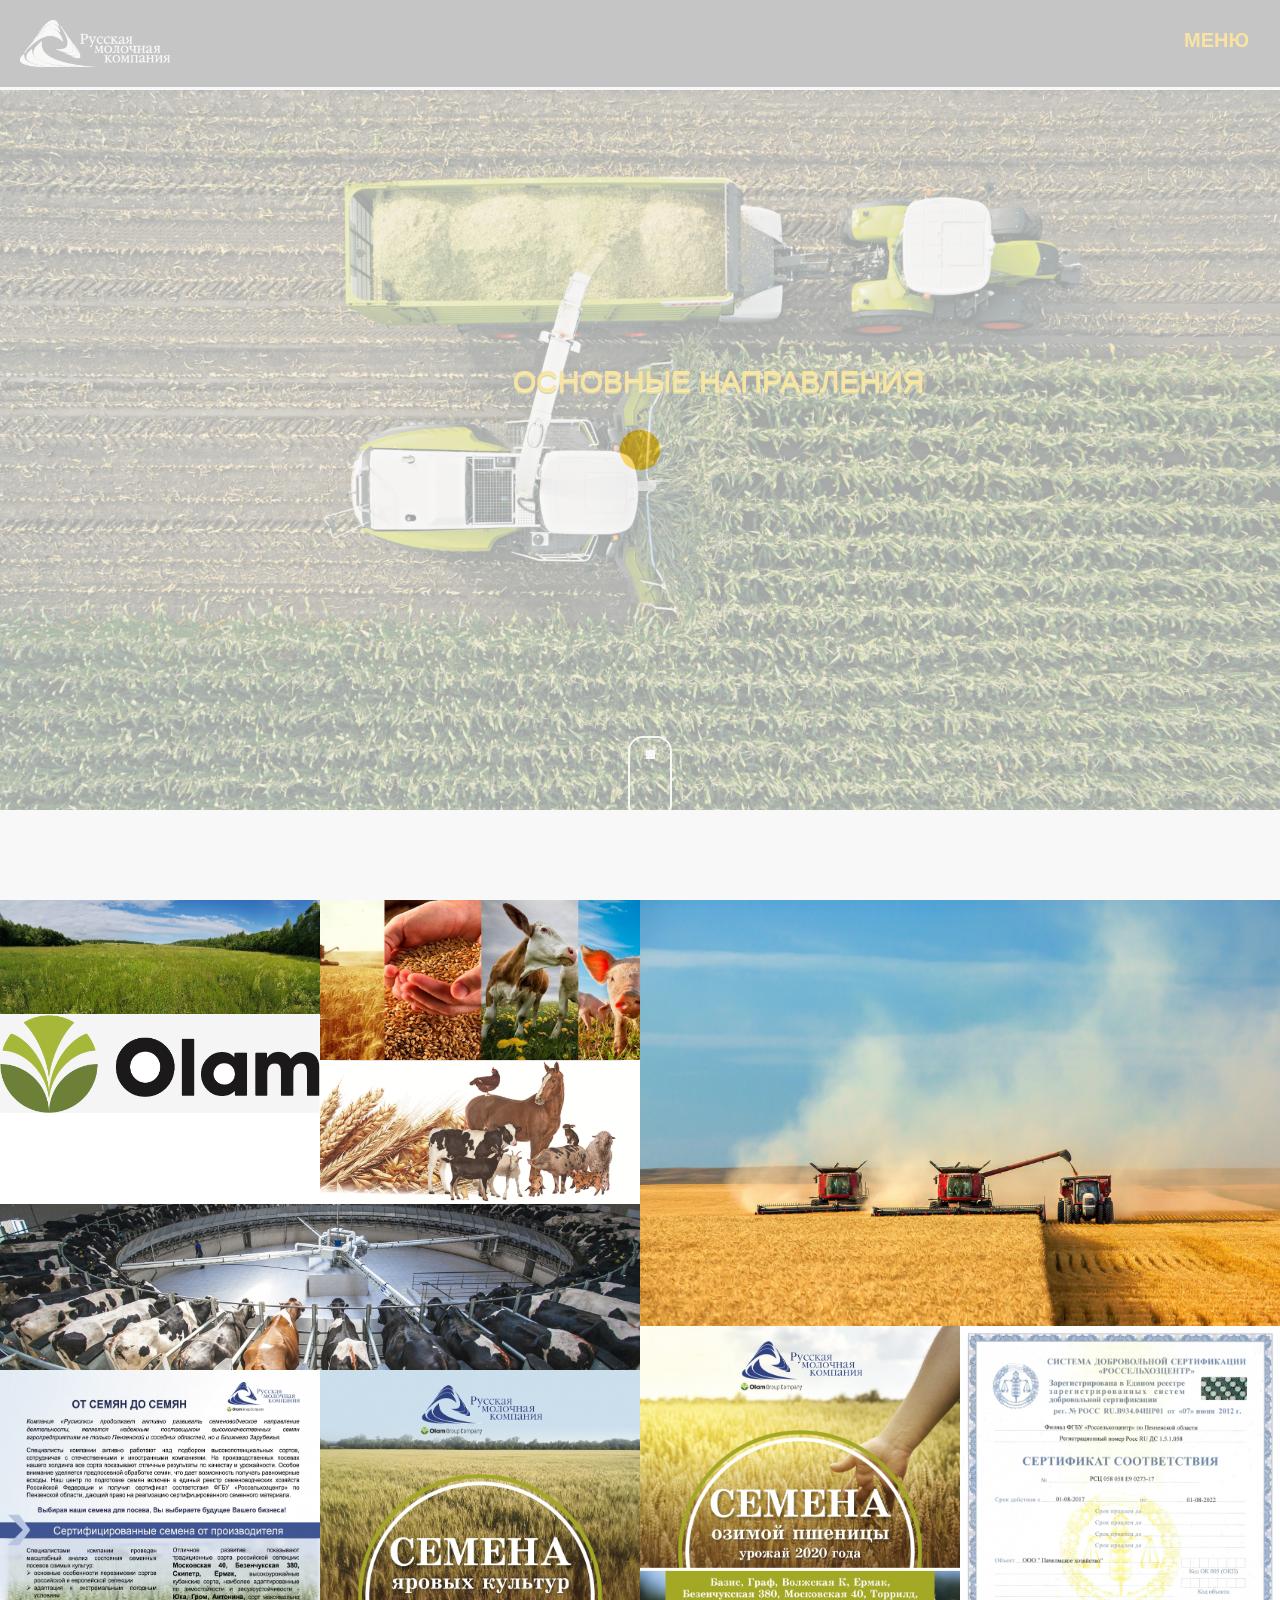
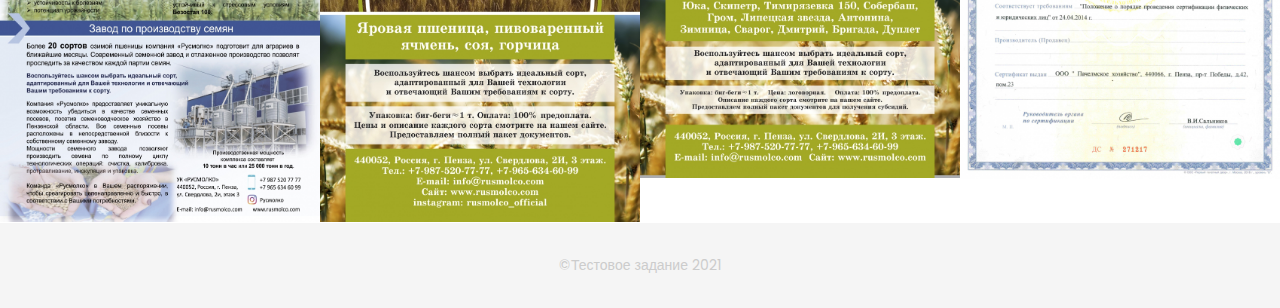
<file: index.html>
<!DOCTYPE html>
<html lang="en">

<head>
    <meta charset="utf-8">
    <meta http-equiv="X-UA-Compatible" content="IE=edge">
    <meta name="viewport" content="width=device-width, initial-scale=1">
    <!-- The above 3 meta tags *must* come first in the head; any other head content must come *after* these tags -->
    <title>Главная</title>
    <link rel="icon" href="img/fav.png" type="image/x-icon">

    <!-- Bootstrap -->
    <link href="css/bootstrap.min.css" rel="stylesheet">
    <link href="ionicons/css/ionicons.min.css" rel="stylesheet">

    <!-- main css -->
    <link href="css/style.css" rel="stylesheet">


    <!-- modernizr -->
    <script src="js/modernizr.js"></script>

    <!-- HTML5 shim and Respond.js for IE8 support of HTML5 elements and media queries -->
    <!-- WARNING: Respond.js doesn't work if you view the page via file:// -->
    <!--[if lt IE 9]>
      <script src="https://oss.maxcdn.com/html5shiv/3.7.2/html5shiv.min.js"></script>
      <script src="https://oss.maxcdn.com/respond/1.4.2/respond.min.js"></script>
    <![endif]-->
</head>

<body>

    <!-- Preloader -->
    <div id="preloader">
        <div class="pre-container">
            <div class="spinner">
                <div class="double-bounce1"></div>
                <div class="double-bounce2"></div>
            </div>
        </div>
    </div>
    <!-- end Preloader -->

    <div class="container-fluid">
        <!-- box header -->
        <header class="box-header">
            <div class="box-logo">
                <a href="index.html"><img src="img/logo.png" width="150" alt="Logo"></a>
            </div>
            <!-- box-nav -->
            <a class="box-primary-nav-trigger" href="#0">
                <span class="box-menu-text"><p>Меню&nbsp;</p></span>
                <span class="box-menu-icon"></span>
            </a>
            <!-- box-primary-nav-trigger -->
        </header>
        <!-- end box header -->

        <!-- nav -->
        <nav>
            <ul class="box-primary-nav">
                <li class="box-label">Меню</li>

                <li><a href="index.html">Главная</a> <i class="ion-ios-circle-filled color"></i></li>
                <li><a href="about.html">О нас</a></li>
                <li><a href="services.html">Наши услуги</a></li>
              
                <li><a href="contact.html">Контакты</a></li>



                <li class="box-label">Социальные сети</li>

                <li class="box-social"><a href="#0"><i class="ion-social-facebook"></i></a></li>
                <li class="box-social"><a href="#0"><i class="ion-social-instagram-outline"></i></a></li>
                <li class="box-social"><a href="#0"><i class="ion-social-twitter"></i></a></li>
                <li class="box-social"><a href="#0"><i class="ion-social-dribbble"></i></a></li>
            </ul>
        </nav>
        <!-- end nav -->

        <!-- box-intro -->
        <section class="box-intro">
            <div class="table-cell">
                <h2>основные направления</h2>
                <h1 class="box-headline letters rotate-2">
                    <span class="box-words-wrapper">
                        <b class="is-visible">животноводство.</b>
                        <b>&nbsp;семеноводство.</b>
                        <b>растениеводство.</b>
                    </span>
		        </h1>
               
            </div>

            <div class="mouse">
                <div class="scroll"></div>
            </div>
        </section>
        <!-- end box-intro -->
    </div>

    <!-- portfolio div -->
    <div class="portfolio-div">
        <div class="portfolio">
            <div class="no-padding portfolio_container">
                <!-- single work -->
                <div class="col-md-3 col-sm-6  fashion logo">
                    <a href="#" class="portfolio_item">
                        <img src="img/01.jpg" alt="image" class="img-responsive" />
                        <div class="portfolio_item_hover">
                            <div class="portfolio-border clearfix">
                                <div class="item_info">
                                    <span>Лучшие сотрудники</span>
                                    <em>Подробнее</em>
                                </div>
                            </div>
                        </div>
                    </a>
                </div>
                <!-- end single work -->

                <!-- single work -->
                <div class="col-md-3 col-sm-6 ads graphics">
                    <a href="#" class="portfolio_item">
                        <img src="img/b4f9e64ceee1b2caa9743f00.jpg" alt="image" class="img-responsive" />
                        <div class="portfolio_item_hover">
                            <div class="portfolio-border clearfix">
                                <div class="item_info">
                                    <span>Наши успехи</span>
                                    <em>Подробнее</em>
                                </div>
                            </div>
                        </div>
                    </a>
                </div>
                <!-- end single work -->

                <!-- single work -->
                <div class="col-md-6 col-sm-12 photography">
                    <a href="#" class="portfolio_item">
                        <img src="img/nebo-pole-uborka-kombajn-urozhaj.jpg" alt="image" class="img-responsive" />
                        <div class="portfolio_item_hover">
                            <div class="portfolio-border clearfix">
                                <div class="item_info">
                                    <span>Урожай 2021</span>
                                    <em>Подробнее</em>
                                </div>
                            </div>
                        </div>
                    </a>
                </div>
                <!-- end single work -->

                <!-- single work -->
                <div class="col-md-3 col-sm-6 fashion ads">
                    <a href="#" class="portfolio_item">
                        <img src="img/asdasdlogo.png" alt="image" class="img-responsive" />
                        <div class="portfolio_item_hover">
                            <div class="portfolio-border clearfix">
                                <div class="item_info">
                                    <span>Olam Internationa</span>
                                    <em>Подробнее</em>
                                </div>
                            </div>
                        </div>
                    </a>
                </div>
                <!-- end single work -->

                <!-- single work -->
                <div class="col-md-3 col-sm-6 graphics ads">
                    <a href="#" class="portfolio_item">
                        <img src="img/Ovsinskiy_kartinka.jpg" alt="image" class="img-responsive" />
                        <div class="portfolio_item_hover">
                            <div class="portfolio-border clearfix">
                                <div class="item_info">
                                    <span>Ведущие наработки</span>
                                    <em>Подробнее</em>
                                </div>
                            </div>
                        </div>
                    </a>
                </div>
                <!-- end single work -->

                <!-- single work -->
                <div class="col-md-6 col-sm-12 photography">
                    <a href="#" class="portfolio_item">
                        <img src="img/img_6885.jpg" alt="image" class="img-responsive" />
                        <div class="portfolio_item_hover">
                            <div class="portfolio-border clearfix">
                                <div class="item_info">
                                    <span>Молочная продукция</span>
                                    <em>Подробнее</em>
                                </div>
                            </div>
                        </div>
                    </a>
                </div>
                <!-- end single work -->

                <!-- single work -->
                <div class="col-md-3 col-sm-6 graphics ads">
                    <a href="#" class="portfolio_item">
                        <img src="img/ozimaya_pshenica.jpg" alt="image" class="img-responsive" />
                        <div class="portfolio_item_hover">
                            <div class="portfolio-border clearfix">
                                <div class="item_info">
                                    <span>Озимы</span>
                                    <em>Подробнее</em>
                                </div>
                            </div>
                        </div>
                    </a>
                </div>
                <!-- end single work -->

                <!-- single work -->
                <div class="col-md-3 col-sm-6 graphics ads">
                    <a href="#" class="portfolio_item">
                        <img src="img/sertifikat_kachestva_na_semena_page-0001.jpg" alt="image" class="img-responsive" />
                        <div class="portfolio_item_hover">
                            <div class="portfolio-border clearfix">
                                <div class="item_info">
                                    <span>Сертификаты</span>
                                    <em>Подробнее</em>
                                </div>
                            </div>
                        </div>
                    </a>
                </div>
                <!-- end single work -->

                <!-- single work -->
                <div class="col-md-3 col-sm-6 graphics ads">
                    <a href="#" class="portfolio_item">
                        <img src="img/ot_semyan_do_semyan_1.jpg" alt="image" class="img-responsive" />
                        <div class="portfolio_item_hover">
                            <div class="portfolio-border clearfix">
                                <div class="item_info">
                                    <span>Семена</span>
                                    <em>Подробнее</em>
                                </div>
                            </div>
                        </div>
                    </a>
                </div>
                <!-- end single work -->

                <!-- single work -->
                <div class="col-md-3 col-sm-6 graphics ads">
                    <a href="#" class="portfolio_item">
                        <img src="img/yarovye_.jpg" alt="image" class="img-responsive" />
                        <div class="portfolio_item_hover">
                            <div class="portfolio-border clearfix">
                                <div class="item_info">
                                    <span>Яровые культуры</span>
                                    <em>Подробнее</em>
                                </div>
                            </div>
                        </div>
                    </a>
                </div>
                <!-- end single work -->
            </div>
            <!-- end portfolio_container -->
        </div>
        <!-- portfolio -->
    </div>
    <!-- end portfolio div -->

    <!-- footer -->
    <footer>
        <div class="container-fluid">
            <p class="copyright">©Тестовое задание 2021</p>
        </div>
    </footer>
    <!-- end footer -->

    <!-- back to top -->
    <a href="#0" class="cd-top"><i class="ion-android-arrow-up"></i></a>
    <!-- end back to top -->



    <!-- jQuery -->
    <script src="js/jquery-2.1.1.js"></script>
    <!--  plugins -->
    <script src="js/bootstrap.min.js"></script>
    <script src="js/menu.js"></script>
    <script src="js/animated-headline.js"></script>
    <script src="js/isotope.pkgd.min.js"></script>


    <!--  custom script -->
    <script src="js/custom.js"></script>

</body>

</html>
</file>
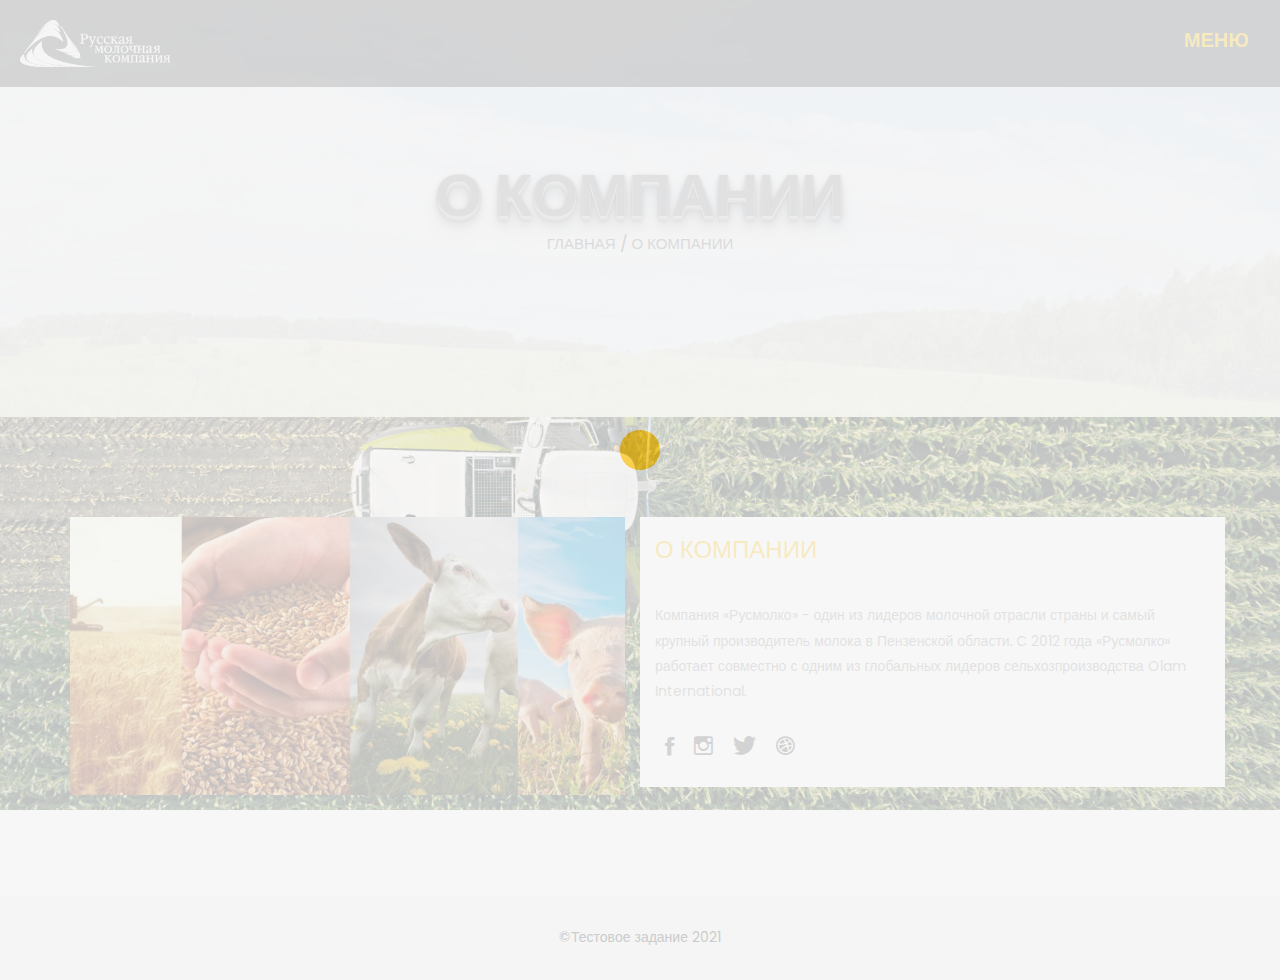
<file: about.html>
<!DOCTYPE html>
<html lang="en">

<head>
    <meta charset="utf-8">
    <meta http-equiv="X-UA-Compatible" content="IE=edge">
    <meta name="viewport" content="width=device-width, initial-scale=1">
    <!-- The above 3 meta tags *must* come first in the head; any other head content must come *after* these tags -->
    <title>О нас</title>
    <link rel="icon" href="img/fav.png" type="image/x-icon">

    <!-- Bootstrap -->
    <link href="css/bootstrap.min.css" rel="stylesheet">
    <link href="ionicons/css/ionicons.min.css" rel="stylesheet">

    <!-- main css -->
    <link href="css/style.css" rel="stylesheet">


    <!-- modernizr -->
    <script src="js/modernizr.js"></script>

    <!-- HTML5 shim and Respond.js for IE8 support of HTML5 elements and media queries -->
    <!-- WARNING: Respond.js doesn't work if you view the page via file:// -->
    <!--[if lt IE 9]>
      <script src="https://oss.maxcdn.com/html5shiv/3.7.2/html5shiv.min.js"></script>
      <script src="https://oss.maxcdn.com/respond/1.4.2/respond.min.js"></script>
    <![endif]-->
</head>

<body>

    <!-- Preloader -->
    <div id="preloader">
        <div class="pre-container">
            <div class="spinner">
                <div class="double-bounce1"></div>
                <div class="double-bounce2"></div>
            </div>
        </div>
    </div>
    <!-- end Preloader -->

    <div class="container-fluid"> 
       <!-- box-header -->
        <header class="box-header">
            <div class="box-logo">
                <a href="index.html"><img src="img/logo.png" width="150" alt="Logo"></a>
            </div>
            <!-- box-nav -->
            <a class="box-primary-nav-trigger" href="#0">
                <span class="box-menu-text">Меню</span><span class="box-menu-icon"></span>
            </a>
        </header>
        <!-- end box-header -->
        
        <!-- nav -->
        <nav>
            <ul class="box-primary-nav">
                <li><a href="index.html">Главная</a> <i class="ion-ios-circle-filled color"></i></li>
                <li><a href="about.html">О нас</a></li>
                <li><a href="services.html">Наши услуги</a></li>
                
                <li><a href="contact.html">Контакты</a></li>



                <li class="box-label">Социальные сети</li>

                <li class="box-social"><a href="#0"><i class="ion-social-facebook"></i></a></li>
                <li class="box-social"><a href="#0"><i class="ion-social-instagram-outline"></i></a></li>
                <li class="box-social"><a href="#0"><i class="ion-social-twitter"></i></a></li>
                <li class="box-social"><a href="#0"><i class="ion-social-dribbble"></i></a></li>
            </ul>
        </nav>
        <!-- end nav -->  
    </div>
    
    <!-- Top bar -->
    <div class="top-bar">
        <h1>О компании</h1>
        <p><a href="index.html">Главная</a> / О компании</p>
    </div>
    <!-- end Top bar -->
    
    <!-- Main container -->
    <div class="container main-container clearfix"> 
        <div class="col-md-6">
            <img src="img/b4f9e64ceee1b2caa9743f00.jpg" class="img-responsive" alt="" />
        </div>
        <div class="col-md-6" style="background: white;">
           <h3 class="uppercase">О компании</h3>
           <div class="h-30"></div>
            <p>Компания «Русмолко» - один из лидеров молочной отрасли страны и самый крупный производитель молока в Пензенской области. С 2012 года «Русмолко» работает совместно с одним из глобальных лидеров сельхозпроизводства  Olam International.</p>

            <div class="h-10"></div>
            <ul class="social-ul">
                <li class="box-social"><a href="#0"><i class="ion-social-facebook"></i></a></li>
                <li class="box-social"><a href="#0"><i class="ion-social-instagram-outline"></i></a></li>
                <li class="box-social"><a href="#0"><i class="ion-social-twitter"></i></a></li>
                <li class="box-social"><a href="#0"><i class="ion-social-dribbble"></i></a></li>
            </ul>


        </div>
    </div>
    <!-- end Main container -->


    <!-- footer -->
    <footer>
        <div class="container-fluid">
            <p class="copyright">©Тестовое задание 2021</p>
        </div>
    </footer>
    <!-- end footer -->
    
    <!-- back to top -->
    <a href="#0" class="cd-top"><i class="ion-android-arrow-up"></i></a>
    <!-- end back to top -->



    <!-- jQuery -->
    <script src="js/jquery-2.1.1.js"></script>
    <!--  plugins -->
    <script src="js/bootstrap.min.js"></script>
    <script src="js/menu.js"></script>
    <script src="js/animated-headline.js"></script>
    <script src="js/isotope.pkgd.min.js"></script>


    <!--  custom script -->
    <script src="js/custom.js"></script>

</body>

</html>
</file>
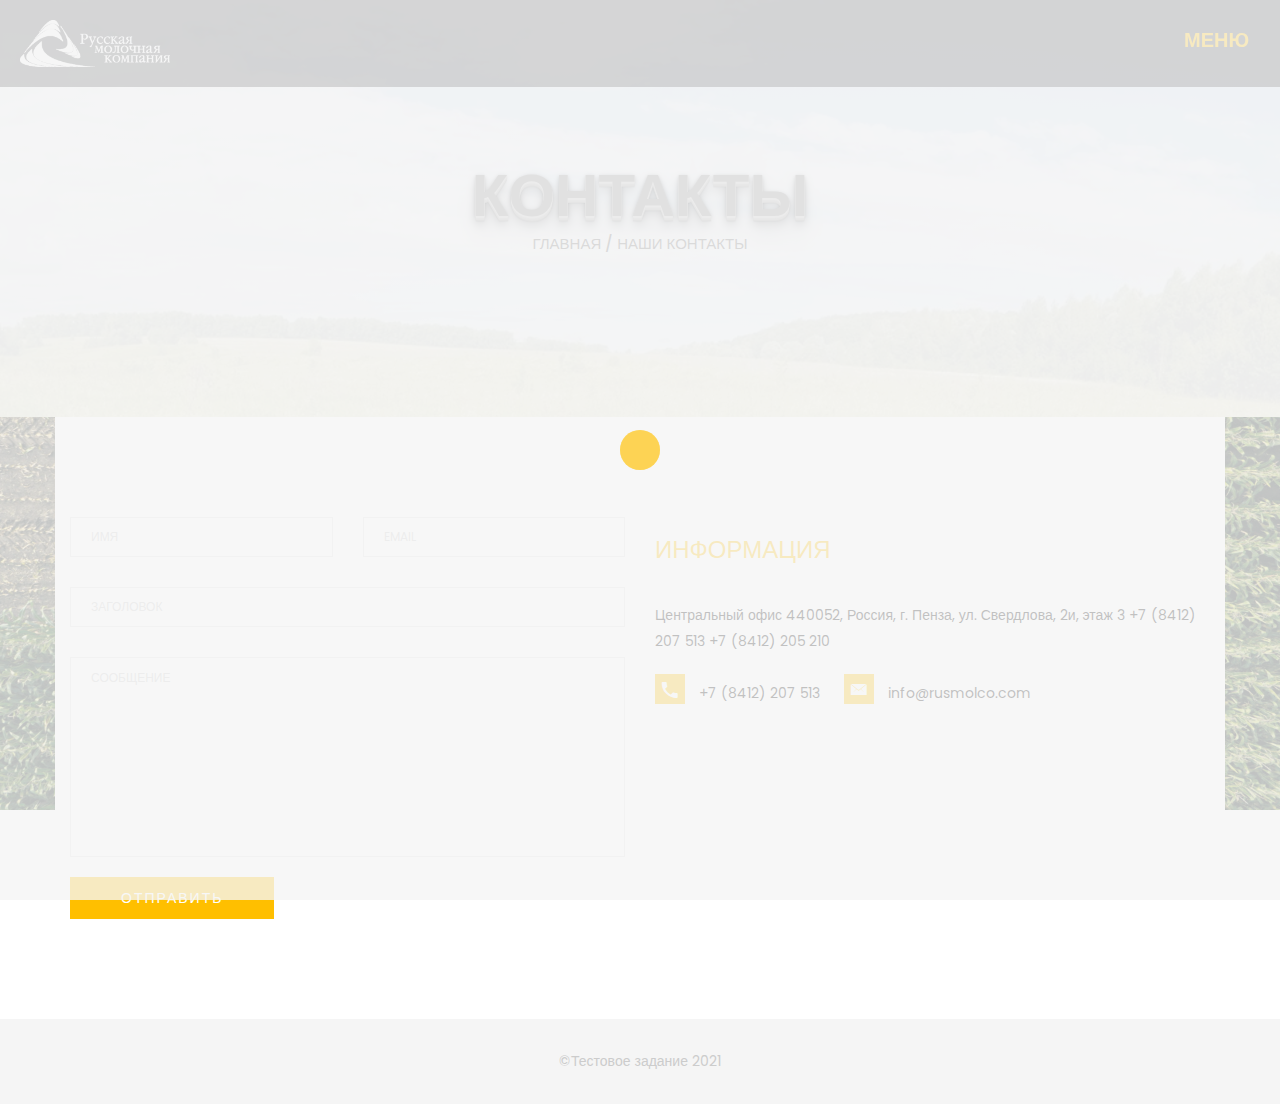
<file: contact.html>
<!DOCTYPE html>
<html lang="en">

<head>
    <meta charset="utf-8">
    <meta http-equiv="X-UA-Compatible" content="IE=edge">
    <meta name="viewport" content="width=device-width, initial-scale=1">
    <!-- The above 3 meta tags *must* come first in the head; any other head content must come *after* these tags -->
    <title>Контакты</title>

    <!-- Bootstrap -->
    <link href="css/bootstrap.min.css" rel="stylesheet">
    <link href="ionicons/css/ionicons.min.css" rel="stylesheet">
    <link rel="icon" href="img/fav.png" type="image/x-icon">

    <!-- main css -->
    <link href="css/style.css" rel="stylesheet">


    <!-- modernizr -->
    <script src="js/modernizr.js"></script>

    <!-- HTML5 shim and Respond.js for IE8 support of HTML5 elements and media queries -->
    <!-- WARNING: Respond.js doesn't work if you view the page via file:// -->
    <!--[if lt IE 9]>
      <script src="https://oss.maxcdn.com/html5shiv/3.7.2/html5shiv.min.js"></script>
      <script src="https://oss.maxcdn.com/respond/1.4.2/respond.min.js"></script>
    <![endif]-->
</head>

<body>

    <!-- Preloader -->
    <div id="preloader">
        <div class="pre-container">
            <div class="spinner">
                <div class="double-bounce1"></div>
                <div class="double-bounce2"></div>
            </div>
        </div>
    </div>
    <!-- end Preloader -->

    <div class="container-fluid">
        <!-- box-header -->
        <header class="box-header">
            <div class="box-logo">
                <a href="index.html"><img src="img/logo.png" width="150" alt="Logo"></a>
            </div>
            <!-- box-nav -->
            <a class="box-primary-nav-trigger" href="#0">
                <span class="box-menu-text">Меню</span><span class="box-menu-icon"></span>
            </a>
            <!-- box-primary-nav-trigger -->
        </header>
        <!-- end box-header -->

        <!-- nav -->
        <nav>
            <ul class="box-primary-nav">
                
                <li><a href="index.html">Главная</a> <i class="ion-ios-circle-filled color"></i></li>
                <li><a href="about.html">О нас</a></li>
                <li><a href="services.html">Наши услуги</a></li>
               
                <li><a href="contact.html">Контакты</a></li>



                <li class="box-label">Социальные сети</li>
                <li class="box-social"><a href="#0"><i class="ion-social-facebook"></i></a></li>
                <li class="box-social"><a href="#0"><i class="ion-social-instagram-outline"></i></a></li>
                <li class="box-social"><a href="#0"><i class="ion-social-twitter"></i></a></li>
                <li class="box-social"><a href="#0"><i class="ion-social-dribbble"></i></a></li>
            </ul>
        </nav>
        <!-- end nav -->

    </div>

    <!-- top bar -->
    <div class="top-bar">
        <h1>Контакты</h1>
        <p><a href="index.html">Главная</a> / Наши контакты</p>
    </div>
    <!-- end top bar -->

    <!-- main-container -->
    <div class="container main-container" style="background: white; color:black;">
        <div class="col-md-6">
            <form action="#" method="post">
                <div class="row">
                    <div class="col-md-6">
                        <div class="input-contact">
                            <input type="text" name="name">
                            <span>Имя</span>
                        </div>
                    </div>
                    <div class="col-md-6">
                        <div class="input-contact">
                            <input type="text" name="email">
                            <span>email</span>
                        </div>
                    </div>
                    <div class="col-md-12">
                        <div class="input-contact">
                            <input type="text" name="object">
                            <span>Заголовок</span>
                        </div>
                    </div>
                    <div class="col-md-12">
                        <div class="textarea-contact">
                            <textarea name="message"></textarea>
                            <span>Сообщение</span>
                        </div>
                    </div>
                    <div class="col-md-12">
                        <a href="#" class="btn btn-box">Отправить</a>
                    </div>
                </div>
            </form>
        </div>

        <div class="col-md-6">
            <h3 class="text-uppercase">Информация</h3>
           
            <div class="h-30"></div>
            <p>Центральный офис
                440052, Россия, г. Пенза, ул. Свердлова, 2и, этаж 3 
                +7 (8412) 207 513
                +7 (8412) 205 210</p>
            <div class="contact-info">
                <p><i class="ion-android-call"></i> +7 (8412) 207 513</p>
                <p><i class="ion-ios-email"></i> info@rusmolco.com</p>
            </div>
        </div>


    </div>
    <!-- end main-container -->

    <!-- footer -->
    <footer>
        <div class="container-fluid">
            <p class="copyright">©Тестовое задание 2021</p>
        </div>
    </footer>
    <!-- end footer -->

    <!-- back to top -->
    <a href="#0" class="cd-top"><i class="ion-android-arrow-up"></i></a>
    <!-- end back to top -->



    <!-- jQuery -->
    <script src="js/jquery-2.1.1.js"></script>
    <!--  plugins -->
    <script src="js/bootstrap.min.js"></script>
    <script src="js/menu.js"></script>
    <script src="js/animated-headline.js"></script>
    <script src="js/isotope.pkgd.min.js"></script>


    <!--  custom script -->
    <script src="js/custom.js"></script>

</body>

</html>
</file>
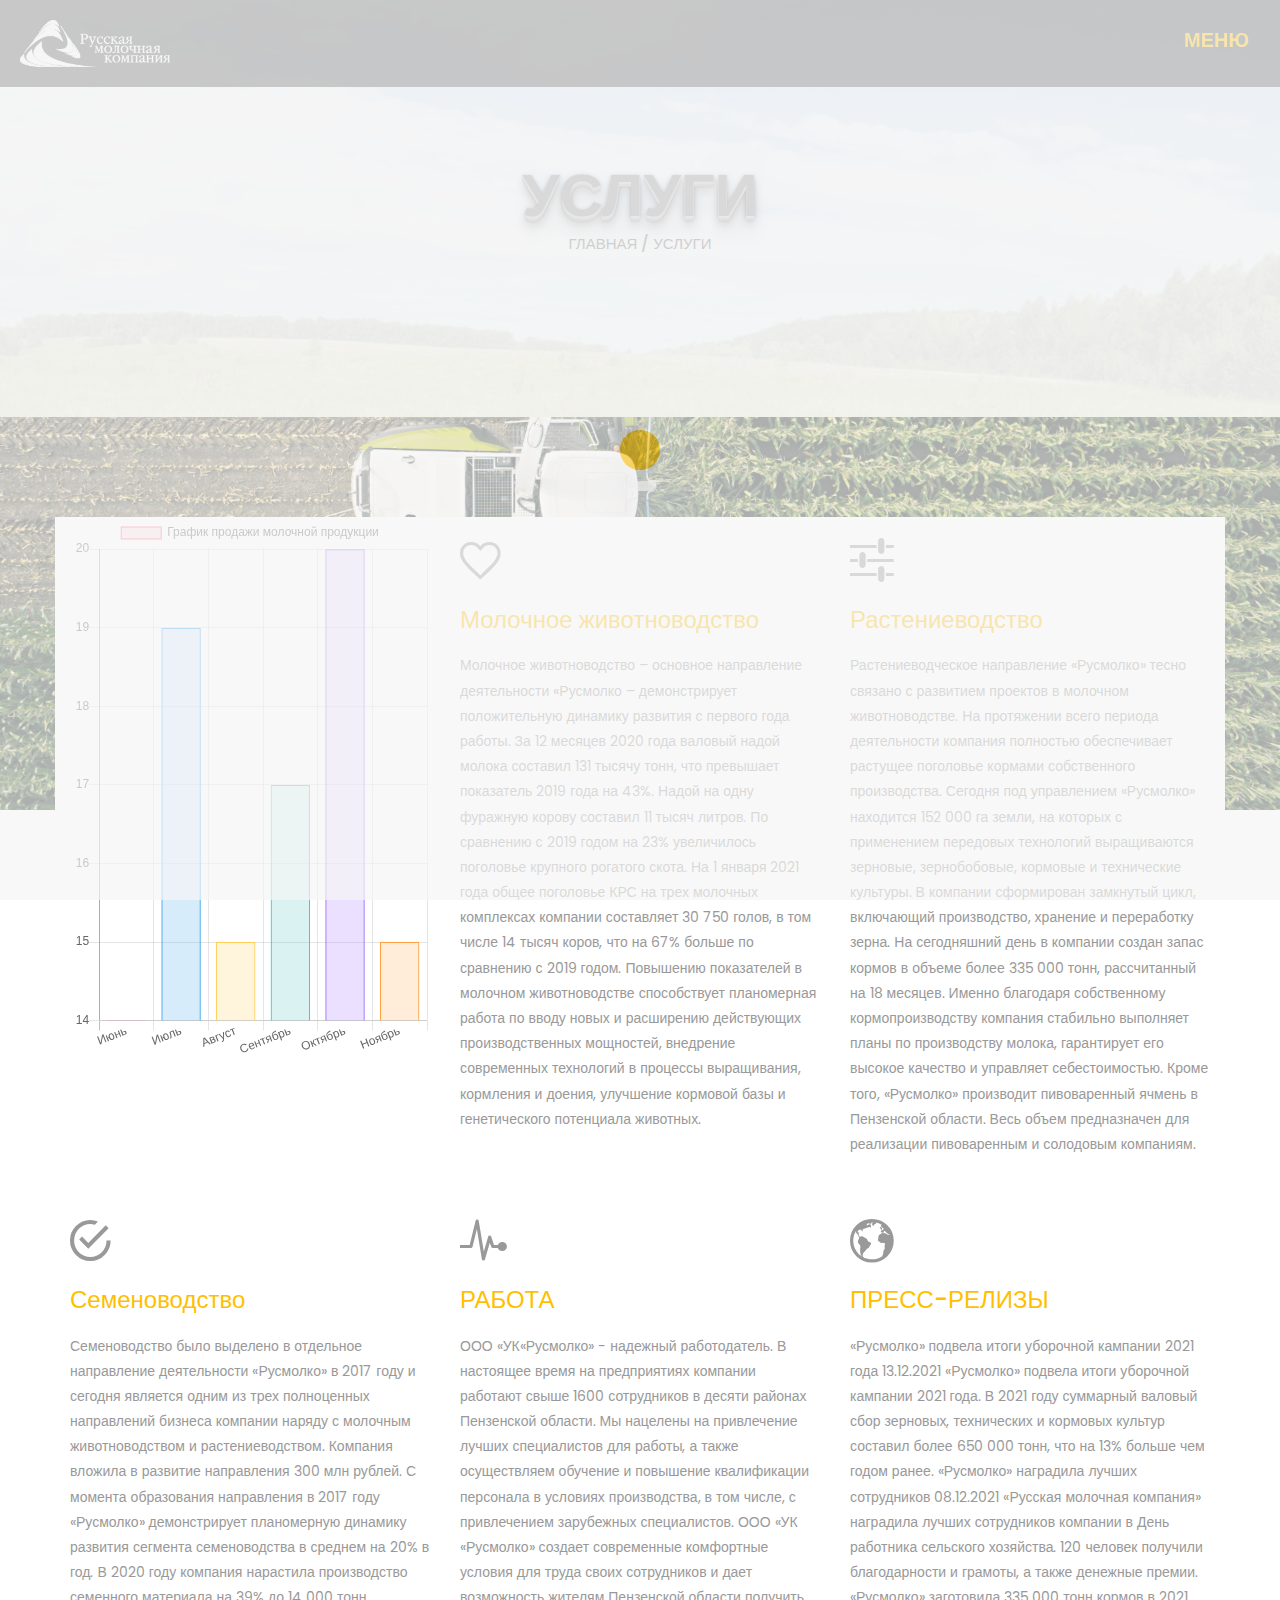
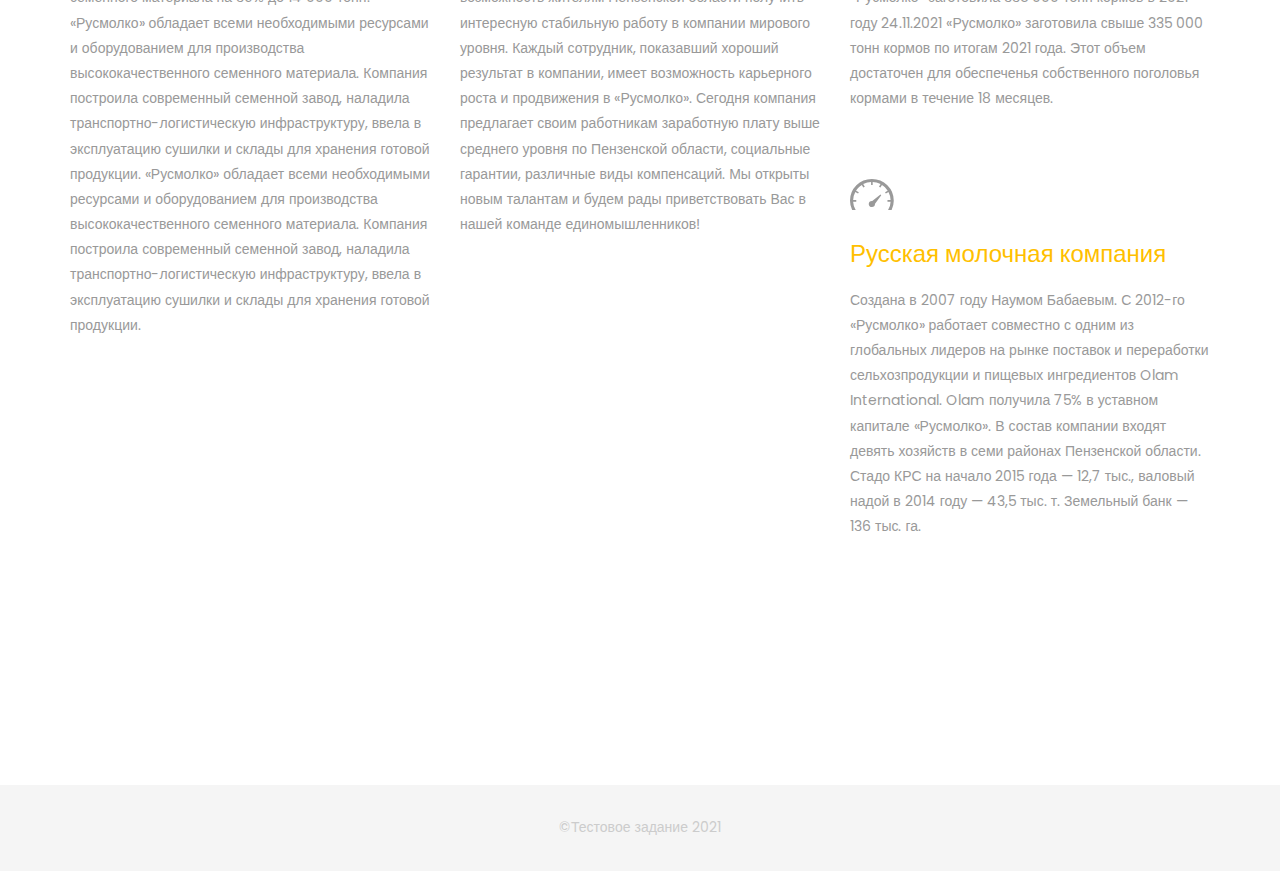
<file: services.html>
<!DOCTYPE html>
<html lang="en">

<head>
    <link rel="stylesheet" href="css/Chart.min.css">
    <script src="js/Chart.min.js"></script>
    <!-- <script src="js/Chart.js"></script> -->
    
    <meta charset="utf-8">
    <meta http-equiv="X-UA-Compatible" content="IE=edge">
    <meta name="viewport" content="width=device-width, initial-scale=1">
    <!-- The above 3 meta tags *must* come first in the head; any other head content must come *after* these tags -->
    <title>Услуги</title>
    <link rel="icon" href="img/fav.png" type="image/x-icon">

    <!-- Bootstrap -->
    <link href="css/bootstrap.min.css" rel="stylesheet">
    <link href="ionicons/css/ionicons.min.css" rel="stylesheet">

    <!-- main css -->
    <link href="css/style.css" rel="stylesheet">


    <!-- modernizr -->
    <script src="js/modernizr.js"></script>

    <!-- HTML5 shim and Respond.js for IE8 support of HTML5 elements and media queries -->
    <!-- WARNING: Respond.js doesn't work if you view the page via file:// -->
    <!--[if lt IE 9]>
      <script src="https://oss.maxcdn.com/html5shiv/3.7.2/html5shiv.min.js"></script>
      <script src="https://oss.maxcdn.com/respond/1.4.2/respond.min.js"></script>
    <![endif]-->
    
</head>

<body>

    <!-- Preloader -->
    <div id="preloader">
        <div class="pre-container">
            <div class="spinner">
                <div class="double-bounce1"></div>
                <div class="double-bounce2"></div>
            </div>
        </div>
    </div>
    <!-- end Preloader -->

    <div class="container-fluid">
        <!-- box header -->
        <header class="box-header">
            <div class="box-logo">
                <a href="index.html"><img src="img/logo.png" width="150" alt="Logo"></a>
            </div>
            <!-- box-nav -->
            <a class="box-primary-nav-trigger" href="#0">
                <span class="box-menu-text">Меню</span><span class="box-menu-icon"></span>
            </a>
            <!-- box-primary-nav-trigger -->
        </header>
        <!-- end box header -->

        <!-- nav -->
        <nav>
            <ul class="box-primary-nav">
                
                    <li><a href="index.html">Главная</a> <i class="ion-ios-circle-filled color"></i></li>
                    <li><a href="about.html">О нас</a></li>
                    <li><a href="services.html">Наши услуги</a></li>
                    
                    <li><a href="contact.html">Контакты</a></li>
    
    
    
                    <li class="box-label">Социальные сети</li>

                <li class="box-social"><a href="#0"><i class="ion-social-facebook"></i></a></li>
                <li class="box-social"><a href="#0"><i class="ion-social-instagram-outline"></i></a></li>
                <li class="box-social"><a href="#0"><i class="ion-social-twitter"></i></a></li>
                <li class="box-social"><a href="#0"><i class="ion-social-dribbble"></i></a></li>
            </ul>
        </nav>
        <!-- end nav -->
    </div>

    <!-- top bar -->
    <div class="top-bar">
        <h1>Услуги</h1>
        <p><a href="index.html">Главная</a> / Услуги</p>
    </div>
    <!-- end top bar -->

    <div class="container main-container">
        <div class="clearfix">
            <div class="col-md-4 service-box" style="background: white;">
            <canvas id="myChart" width="400" height="600"></canvas>
            <script>
            const ctx = document.getElementById('myChart').getContext('2d');
            const myChart = new Chart(ctx, {
                type: 'bar',
                data: {
                    labels: ['Июнь', 'Июль', 'Август', 'Сентябрь', 'Октябрь', 'Ноябрь'],
                    datasets: [{
                        label: 'График продажи молочной продукции',
                        data: [14, 19, 15, 17, 20, 15],
                        backgroundColor: [
                            'rgba(255, 99, 132, 0.2)',
                            'rgba(54, 162, 235, 0.2)',
                            'rgba(255, 206, 86, 0.2)',
                            'rgba(75, 192, 192, 0.2)',
                            'rgba(153, 102, 255, 0.2)',
                            'rgba(255, 159, 64, 0.2)'
                        ],
                        borderColor: [
                            'rgba(255, 99, 132, 1)',
                            'rgba(54, 162, 235, 1)',
                            'rgba(255, 206, 86, 1)',
                            'rgba(75, 192, 192, 1)',
                            'rgba(153, 102, 255, 1)',
                            'rgba(255, 159, 64, 1)'
                        ],
                        borderWidth: 1
                    }]
                },
                options: {
                    scales: {
                        y: {
                            beginAtZero: true
                        }
                    }
                }
            });
            </script>
            </div>
            <!-- service-box -->
            <div class="col-md-4 service-box" style="background: white;">
                <i class="ion-android-favorite-outline size-50"></i>
                <h3>Молочное животноводство</h3>
                <div class="h-10"></div>
                <p>Молочное животноводство – основное направление деятельности «Русмолко – демонстрирует положительную динамику развития с первого года работы.

                    За 12 месяцев 2020 года валовый надой молока составил 131 тысячу тонн, что превышает показатель 2019 года на 43%. Надой на одну фуражную корову составил 11 тысяч литров.
                    
                    По сравнению с 2019 годом на 23% увеличилось поголовье крупного рогатого скота. На 1 января 2021 года общее поголовье КРС на трех молочных комплексах компании составляет 30 750 голов, в том числе 14 тысяч коров, что на 67% больше по сравнению с 2019 годом.
                    
                    Повышению показателей в молочном животноводстве способствует планомерная работа по вводу новых и расширению действующих производственных мощностей, внедрение современных технологий в процессы выращивания, кормления и доения, улучшение кормовой базы и генетического потенциала животных.</p>
            </div>
            <!-- end service-box -->

            <!-- service-box -->
            <div class="col-md-4 service-box" style="background: white;">
                <i class="ion-android-options size-50"></i>
                <h3>Растениеводство</h3>
                <div class="h-10"></div>
                <p>Растениеводческое направление «Русмолко» тесно связано с развитием проектов в молочном животноводстве. На протяжении всего периода деятельности компания полностью обеспечивает растущее поголовье кормами собственного производства. Сегодня под управлением «Русмолко» находится 152 000 га земли, на которых с применением передовых технологий выращиваются зерновые, зернобобовые, кормовые и технические культуры. В компании сформирован замкнутый цикл, включающий производство, хранение и переработку зерна.

                    На сегодняшний день в компании создан запас кормов в объеме более 335 000 тонн, рассчитанный на 18 месяцев. Именно благодаря собственному кормопроизводству компания стабильно выполняет планы по производству молока, гарантирует его высокое качество и управляет себестоимостью.
                    
                    Кроме того, «Русмолко» производит пивоваренный ячмень в Пензенской области. Весь объем предназначен для реализации пивоваренным и солодовым компаниям. </p>
            </div>
            <!-- end service-box -->

            <!-- service-box -->
            <div class="col-md-4  service-box" style="background: white;">
                <i class="ion-android-checkmark-circle size-50"></i>
                <h3>Семеноводство</h3>
                <div class="h-10"></div>
                <p>Семеноводство было выделено в отдельное направление деятельности «Русмолко» в 2017 году и сегодня является одним из трех полноценных направлений бизнеса компании наряду с молочным животноводством и растениеводством. Компания вложила в развитие направления 300 млн рублей.

                    С момента образования направления в 2017 году «Русмолко» демонстрирует планомерную динамику развития сегмента семеноводства в среднем на 20% в год. В 2020 году компания нарастила производство семенного материала на 39% до 14 000 тонн.
                    
                    «Русмолко» обладает всеми необходимыми ресурсами и оборудованием для производства высококачественного семенного материала. Компания построила современный семенной завод, наладила транспортно-логистическую инфраструктуру, ввела в эксплуатацию сушилки и склады для хранения готовой продукции.
                    «Русмолко» обладает всеми необходимыми ресурсами и оборудованием для производства высококачественного семенного материала. Компания построила современный семенной завод, наладила транспортно-логистическую инфраструктуру, ввела в эксплуатацию сушилки и склады для хранения готовой продукции.</p>
            </div>
            <!-- end service-box -->

            <!-- service-box -->
            <div class="col-md-4  service-box" style="background: white;">
                <i class="ion-ios-pulse-strong size-50"></i>
                <h3>РАБОТА</h3>
                <div class="h-10"></div>
                <p>ООО «УК«Русмолко» - надежный работодатель.  В настоящее время на предприятиях компании работают свыше 1600 сотрудников в десяти районах Пензенской области.

                    Мы нацелены на привлечение лучших специалистов для работы, а также осуществляем обучение и повышение квалификации персонала в условиях производства, в том числе, с привлечением зарубежных специалистов.
                    
                    ООО «УК «Русмолко» создает современные комфортные условия для труда своих сотрудников и дает возможность жителям Пензенской области получить интересную стабильную работу в компании мирового уровня. Каждый сотрудник, показавший хороший результат в компании, имеет возможность карьерного роста и продвижения в «Русмолко». Сегодня компания предлагает своим работникам заработную плату выше среднего уровня по Пензенской области, социальные гарантии, различные виды компенсаций. Мы открыты новым талантам и будем рады приветствовать Вас в нашей команде единомышленников! </p>
                    <canvas id="myChart" width="400" height="400"></canvas>
                </div>
            <!-- end service-box -->

            <!-- service-box -->
            <div class="col-md-4  service-box" style="background: white;">
                <i class="ion-earth size-50"></i>
                <h3>ПРЕСС-РЕЛИЗЫ</h3>
                <div class="h-10"></div>
                <p>«Русмолко» подвела итоги уборочной кампании 2021 года
                    13.12.2021
                    «Русмолко» подвела итоги уборочной кампании 2021 года. В 2021 году суммарный валовый сбор зерновых, технических и кормовых культур составил более 650 000 тонн, что на 13% больше чем годом ранее.
                    «Русмолко» наградила лучших сотрудников
                    08.12.2021
                    «Русская молочная компания» наградила лучших сотрудников компании в День работника сельского хозяйства. 120 человек получили благодарности и грамоты, а также денежные премии.
                    «Русмолко» заготовила 335 000 тонн кормов в 2021 году
                    24.11.2021
                    «Русмолко» заготовила свыше 335 000 тонн кормов по итогам 2021 года. Этот объем достаточен для обеспеченья собственного поголовья кормами в течение 18 месяцев. </p>
            </div>
            <!-- end service-box -->

            <!-- service-box -->
            <div class="col-md-4  service-box" style="background: white;">
                <i class="ion-speedometer size-50"></i>
                <h3>Русская молочная компания</h3>
                <div class="h-10"></div>
                <p>Создана в 2007 году Наумом Бабаевым. С 2012-го «Русмолко» работает совместно с одним из глобальных лидеров на рынке поставок и переработки сельхозпродукции и пищевых ингредиентов Olam International. Olam получила 75% в уставном капитале «Русмолко». В состав компании входят девять хозяйств в семи районах Пензенской области. Стадо КРС на начало 2015 года — 12,7 тыс., валовый надой в 2014 году — 43,5 тыс. т. Земельный банк — 136 тыс. га. </p>
            </div>
            <!-- end service-box -->
            
        </div>
    </div>


    <!-- footer -->
    <footer>
        <div class="container-fluid">
            <p class="copyright">©Тестовое задание 2021</p>
        </div>
    </footer>
    <!-- end footer -->

    <!-- back to top -->
    <a href="#0" class="cd-top"><i class="ion-android-arrow-up"></i></a>
    <!-- end back to top -->



    <!-- jQuery -->
    <script src="js/jquery-2.1.1.js"></script>
    <!--  plugins -->
    <script src="js/bootstrap.min.js"></script>
    <script src="js/menu.js"></script>
    <script src="js/animated-headline.js"></script>
    <script src="js/isotope.pkgd.min.js"></script>


    <!--  custom script -->
    <script src="js/custom.js"></script>

</body>

</html>
</file>
<file: css/style.css>
/*
* Box Theme
* Created by : Ahmed Eissa
* website : www.ahmedessa.net
* behance : https://www.behance.net/3essa
*/


/* Table of Content
==================================================
	- Google fonts & font family -
	- General -
    - typography -
    - Preloader -
	- Header -
    - box intro section -
    - Portfoilo section -
    - Footer -
    - About page -
    - Services page -
    - contact page -
    - Portfolio single page -
    - Responsive media queries -
*/


/* Google fonts & font family
==================================================*/

@import url(https://fonts.googleapis.com/css?family=Poppins:400,500,600,700);

/* General
==================================================*/

html,
body {
    height: 100%;
    font-family: 'Poppins', sans-serif;
    line-height: 1.8;
    color: #999;
    background: no-repeat center/100% url("../img/back.jpg");
    
    /* background-repeat: no-repeat; */
    /* background-image: url("/img/wallpaperbetter.com_1920x1080 (2).jpg"); */
}


.no-padding {
    padding-left: 0;
    padding-right: 0;
}

.no-padding [class^="col-"] {
    padding-left: 0;
    padding-right: 0;
}

.main-container {
    padding: 100px 0;
}

.center {
    text-align: center;
}

a {
    -webkit-transition: all .3s;
    transition: all .3s
}



.uppercase {
    text-transform: uppercase;
}

.h-30 {
    height: 30px
}

.h-10 {
    height: 10px
}

.color {
    color: #ffbf00;
    font-size: 11px;
}


/* typography
==================================================*/

h1 {
    text-shadow: 0 1px 0 #ccc, 
    0 2px 0 #c9c9c9,
    0 3px 0 #bbb,
    0 4px 0 #b9b9b9,
    0 5px 0 #aaa,
    0 6px 1px rgba(0,0,0,.1),
    0 0 5px rgba(0,0,0,.1),
    0 1px 3px rgba(0,0,0,.3),
    0 3px 5px rgba(0,0,0,.2),
    0 5px 10px rgba(0,0,0,.25),
    0 10px 10px rgba(0,0,0,.2),
    0 20px 20px rgba(0,0,0,.15);

    /* color: #ffbf00; */
    color: white;
    font-size: 50px;
    text-transform: uppercase;
    /* border-width:0;
    border-color: rgb(190,190,190);
    border-style: solid;
    background-color: black;
    opacity: 0.6; */
}
h2 {
    text-shadow: 0 1px 0 #FFE800, 
    0 2px 0 #BFB230,
    0 3px 0 #A69700;


    /* color: #ffbf00; */
    color: #ffbf00;
    font-size: 30px;
    text-transform: uppercase;
}
h3 {
    color: #ffbf00;
    
}

h5 {
    color: #ffbf00;
    border-width:0;
    border-color: rgb(190,190,190);
    border-style: solid;
    background-color: black;
    opacity: 0.6;
}


/* preloader
==================================================*/

#preloader {
    position: fixed;
    top: 0;
    left: 0;
    right: 0;
    bottom: 0;
    background-color: #f5f5f5;
    /* change if the mask should be a color other than white */
    z-index: 1000;
    /* makes sure it stays on top */
}

.pre-container {
    position: absolute;
    left: 50%;
    top: 50%;
    bottom: auto;
    right: auto;
    -webkit-transform: translateX(-50%) translateY(-50%);
    transform: translateX(-50%) translateY(-50%);
    text-align: center;
}

.spinner {
    width: 40px;
    height: 40px;
    position: relative;
    margin: 100px auto;
}

.double-bounce1,
.double-bounce2 {
    width: 100%;
    height: 100%;
    border-radius: 50%;
    background-color: #ffbf00;
    opacity: 0.6;
    position: absolute;
    top: 0;
    left: 0;
    -webkit-animation: bounce 2.0s infinite ease-in-out;
    animation: bounce 2.0s infinite ease-in-out;
}

.double-bounce2 {
    -webkit-animation-delay: -1.0s;
    animation-delay: -1.0s;
}

@-webkit-keyframes bounce {
    0%,
    100% {
        -webkit-transform: scale(0.0)
    }
    50% {
        -webkit-transform: scale(1.0)
    }
}

@keyframes bounce {
    0%,
    100% {
        transform: scale(0.0);
        -webkit-transform: scale(0.0);
    }
    50% {
        transform: scale(1.0);
        -webkit-transform: scale(1.0);
    }
}


/* headr
==================================================*/

.box-header {
    position: absolute;
    top: 0;
    left: 0;
    background: rgba(255, 255, 255, 0.95);
    height: 50px;
    width: 100%;
    z-index: 3;
    box-shadow: 0 1px 2px rgba(0, 0, 0, 0.3);
    -webkit-font-smoothing: antialiased;
    -moz-osx-font-smoothing: grayscale;
    
}

.box-header {
    height: 80px;
    background: transparent;
    box-shadow: none;
}

.box-header {
    -webkit-transition: background-color 0.3s;
    transition: background-color 0.3s;
    -webkit-transform: translate3d(0, 0, 0);
    transform: translate3d(0, 0, 0);
    -webkit-backface-visibility: hidden;
    backface-visibility: hidden;
    /* background: blue; */
}

.box-header.is-fixed {
    position: fixed;
    top: -80px;
    background-color: rgba(255, 255, 255, 0.96);
    -webkit-transition: -webkit-transform 0.3s;
    transition: -webkit-transform 0.3s;
    transition: transform 0.3s;
    transition: transform 0.3s, -webkit-transform 0.3s;
}

.box-header.is-visible {
    -webkit-transform: translate3d(0, 100%, 0);
    transform: translate3d(0, 100%, 0);
}

.box-header.menu-is-open {
    background-color: rgba(255, 255, 255, 0.96);
}

.box-logo {
    display: block;
    padding: 20px;
    background: black;
    opacity: 0.6;
    /* color: coral; */
}

.box-primary-nav-trigger {
    position: absolute;
    right: 0;
    top: 0;
    height: 100%;
    width: 50px;
    background-color: #fff;
    
}

.box-primary-nav-trigger .box-menu-text {
    /* color: #393939; */
    padding-right: 20px;
    /* color: white; */
    color: #ffbf00;
    text-transform: uppercase;
    font-weight: 700;
    display: none;
    font-size: 20px;
}

.box-primary-nav-trigger .box-menu-icon {
    display: inline-block;
    position: absolute;
    left: 50%;
    top: 50%;
    bottom: auto;
    right: auto;
    -webkit-transform: translateX(-50%) translateY(-50%);
    transform: translateX(-50%) translateY(-50%);
    width: 18px;
    height: 2px;
    /* background-color: #393939; */
    -webkit-transition: background-color 0.3s;
    transition: background-color 0.3s;
    list-style: none;
    
}

.box-primary-nav-trigger .box-menu-icon::before,
.box-primary-nav-trigger .box-menu-icon:after {
    content: '';
    width: 100%;
    height: 100%;
    position: absolute;
    /* background-color: #393939; */
    right: 10;
    -webkit-transition: -webkit-transform .3s, top .3s, background-color 0s;
    -webkit-transition: top .3s, background-color 0s, -webkit-transform .3s;
    transition: top .3s, background-color 0s, -webkit-transform .3s;
    transition: transform .3s, top .3s, background-color 0s;
    transition: transform .3s, top .3s, background-color 0s, -webkit-transform .3s;
}

.box-primary-nav-trigger .box-menu-icon::before {
    top: -5px;
}

.box-primary-nav-trigger .box-menu-icon::after {
    top: 5px;
}

.box-primary-nav-trigger .box-menu-icon.is-clicked {
    background-color: rgba(255, 255, 255, 0);
}

.box-primary-nav-trigger .box-menu-icon.is-clicked::before,
.box-primary-nav-trigger .box-menu-icon.is-clicked::after {
    background-color: #393939;
}

.box-primary-nav-trigger .box-menu-icon.is-clicked::before {
    top: 0;
    -webkit-transform: rotate(135deg);
    transform: rotate(135deg);
}

.box-primary-nav-trigger .box-menu-icon.is-clicked::after {
    top: 0;
    -webkit-transform: rotate(225deg);
    transform: rotate(225deg);
}

.box-primary-nav-trigger {
    width: 100px;
    padding-left: 1em;
    background-color: transparent;
    height: 30px;
    line-height: 30px;
    right: 10px;
    top: 50%;
    bottom: auto;
    -webkit-transform: translateY(-50%);
    transform: translateY(-50%);
}

.box-primary-nav-trigger .box-menu-text {
    display: inline-block;
}

.box-primary-nav-trigger .box-menu-icon {
    left: auto;
    right: 1em;
    -webkit-transform: translateX(0) translateY(-50%);
    transform: translateX(0) translateY(-50%);
}

.box-primary-nav {
    position: fixed;
    left: 0;
    top: 0;
    height: 100%;
    width: 100%;
    background: rgba(0, 0, 0, 0.96);
    z-index: 2;
    text-align: center;
    padding: 50px 0;
    -webkit-backface-visibility: hidden;
    backface-visibility: hidden;
    overflow: auto;
    -webkit-overflow-scrolling: touch;
    -webkit-transform: translateY(-100%);
    transform: translateY(-100%);
    -webkit-transition-property: -webkit-transform;
    transition-property: -webkit-transform;
    transition-property: transform;
    transition-property: transform, -webkit-transform;
    -webkit-transition-duration: 0.4s;
    transition-duration: 0.4s;
    list-style: none;
}

.box-primary-nav li {
    font-size: 22px;
    font-size: 1.375rem;
    font-weight: 300;
    -webkit-font-smoothing: antialiased;
    -moz-osx-font-smoothing: grayscale;
    margin: .2em 0;
    text-transform: capitalize;
}

.box-primary-nav a {
    display: inline-block;
    padding: .4em 1em;
    border-radius: 0.25em;
    -webkit-transition: all 0.2s;
    transition: all 0.2s;
    color: #fff;
    text-decoration: none;
    font-weight: bold;
}
.box-primary-nav a:focus {
    outline: none;
}

.no-touch .box-primary-nav a:hover {
    text-decoration: none;
    color: #ddd;
}

.box-primary-nav .box-label {
    color: #ffbf00;
    text-transform: uppercase;
    font-weight: 700;
    font-size: 17px;
    margin: 2.4em 0 .8em;
}

.box-primary-nav .box-social {
    display: inline-block;
    margin: 10px .4em;
}

.box-primary-nav .box-social a {
    width: 30px;
    height: 30px;
    padding: 0;
    font-size: 30px
}

.box-primary-nav.is-visible {
    -webkit-transform: translateY(0);
    transform: translateY(0);
}

.box-primary-nav {
    padding: 150px 0 0;
}

.box-primary-nav li {
    font-size: 18px;
}


/* box-intro
==================================================*/

.box-intro {
    text-align: center;
    display: table;
    height: 100vh;
    width: 100%;
    /* background: url("../img/back.jpg"); */
    /* background:yellowgreen; */
    background-repeat: no-repeat;
}

.box-intro .table-cell {
    display: table-cell;
    vertical-align: middle;
    
}

.box-intro em {
    font-style: normal;
    text-transform: uppercase
}

b i:last-child {
    color: #ffbf00 !important;
}

.box-intro h5 {
    letter-spacing: 4px;
    text-transform: uppercase;
    /* color: #999; */
    color: #ffbf00;
    line-height: 1.7
}


/* mouse effect */

.mouse {
    position: absolute;
    /* width: 22px;
    height: 42px;
    bottom: 40px; */

    width: 44px;
    height: 84px;
    bottom: 80px;

    left: 50%;
    margin-left: -12px;
    border-radius: 15px;
    /* border: 2px solid #888; */
    border: 2px solid white;
    -webkit-animation: intro 1s;
    animation: intro 1s;
}

.scroll {
    display: block;
    /* width: 3px;
    height: 3px;
    margin: 6px auto;
    border-radius: 4px; */
    width: 9px;
    height: 9px;
    margin: 12px auto;
    border-radius: px;
    background: white;
    -webkit-animation: finger 2s infinite;
    animation: finger 2s infinite;
}

@-webkit-keyframes intro {
    0% {
        opacity: 0;
        -webkit-transform: translateY(40px);
        transform: translateY(40px);
    }
    100% {
        opacity: 1;
        -webkit-transform: translateY(0);
        transform: translateY(0);
    }
}

@keyframes intro {
    0% {
        opacity: 0;
        -webkit-transform: translateY(40px);
        transform: translateY(40px);
    }
    100% {
        opacity: 1;
        -webkit-transform: translateY(0);
        transform: translateY(0);
    }
}

@-webkit-keyframes finger {
    0% {
        opacity: 1;
    }
    100% {
        opacity: 0;
        -webkit-transform: translateY(20px);
        transform: translateY(20px);
    }
}

@keyframes finger {
    0% {
        opacity: 1;
    }
    100% {
        opacity: 0;
        -webkit-transform: translateY(20px);
        transform: translateY(20px);
    }
}


/* text rotate */

.box-headline {
    font-size: 130px;
    line-height: 1.0;
}

.box-words-wrapper {
    display: inline-block;
    position: relative;
}

.box-words-wrapper b {
    display: inline-block;
    position: absolute;
    white-space: nowrap;
    left: 0;
    top: 0;
}

.box-words-wrapper b.is-visible {
    position: relative;
}

.no-js .box-words-wrapper b {
    opacity: 0;
}

.no-js .box-words-wrapper b.is-visible {
    opacity: 1;
}

.box-headline.rotate-2 .box-words-wrapper {
    -webkit-perspective: 300px;
    perspective: 300px;
}

.box-headline.rotate-2 i,
.box-headline.rotate-2 em {
    display: inline-block;
    -webkit-backface-visibility: hidden;
    backface-visibility: hidden;
}

.box-headline.rotate-2 b {
    opacity: 0;
}

.box-headline.rotate-2 i {
    -webkit-transform-style: preserve-3d;
    transform-style: preserve-3d;
    -webkit-transform: translateZ(-20px) rotateX(90deg);
    transform: translateZ(-20px) rotateX(90deg);
    opacity: 0;
}

.is-visible .box-headline.rotate-2 i {
    opacity: 1;
}

.box-headline.rotate-2 i.in {
    -webkit-animation: box-rotate-2-in 0.4s forwards;
    animation: box-rotate-2-in 0.4s forwards;
}

.box-headline.rotate-2 i.out {
    -webkit-animation: box-rotate-2-out 0.4s forwards;
    animation: box-rotate-2-out 0.4s forwards;
}

.box-headline.rotate-2 em {
    -webkit-transform: translateZ(20px);
    transform: translateZ(20px);
}

.no-csstransitions .box-headline.rotate-2 i {
    -webkit-transform: rotateX(0deg);
    transform: rotateX(0deg);
    opacity: 0;
}

.no-csstransitions .box-headline.rotate-2 i em {
    -webkit-transform: scale(1);
    transform: scale(1);
}

.no-csstransitions .box-headline.rotate-2 .is-visible i {
    opacity: 1;
}

@-webkit-keyframes box-rotate-2-in {
    0% {
        opacity: 0;
        -webkit-transform: translateZ(-20px) rotateX(90deg);
    }
    60% {
        opacity: 1;
        -webkit-transform: translateZ(-20px) rotateX(-10deg);
    }
    100% {
        opacity: 1;
        -webkit-transform: translateZ(-20px) rotateX(0deg);
    }
}

@keyframes box-rotate-2-in {
    0% {
        opacity: 0;
        -webkit-transform: translateZ(-20px) rotateX(90deg);
        transform: translateZ(-20px) rotateX(90deg);
    }
    60% {
        opacity: 1;
        -webkit-transform: translateZ(-20px) rotateX(-10deg);
        transform: translateZ(-20px) rotateX(-10deg);
    }
    100% {
        opacity: 1;
        -webkit-transform: translateZ(-20px) rotateX(0deg);
        transform: translateZ(-20px) rotateX(0deg);
    }
}

@-webkit-keyframes box-rotate-2-out {
    0% {
        opacity: 1;
        -webkit-transform: translateZ(-20px) rotateX(0);
    }
    60% {
        opacity: 0;
        -webkit-transform: translateZ(-20px) rotateX(-100deg);
    }
    100% {
        opacity: 0;
        -webkit-transform: translateZ(-20px) rotateX(-90deg);
    }
}

@keyframes box-rotate-2-out {
    0% {
        opacity: 1;
        -webkit-transform: translateZ(-20px) rotateX(0);
        transform: translateZ(-20px) rotateX(0);
    }
    60% {
        opacity: 0;
        -webkit-transform: translateZ(-20px) rotateX(-100deg);
        transform: translateZ(-20px) rotateX(-100deg);
    }
    100% {
        opacity: 0;
        -webkit-transform: translateZ(-20px) rotateX(-90deg);
        transform: translateZ(-20px) rotateX(-90deg);
    }
}


/* portfolio section
==================================================*/

.portfolio .categories-grid span {
    font-size: 30px;
    margin-bottom: 30px;
    display: inline-block;
}

.portfolio .categories-grid .categories ul li {
    list-style: none;
    margin: 20px 0;
}

.portfolio .categories-grid .categories ul li a {
    display: inline-block;
    color: #60606e;
    padding: 0 10px;
    margin: 0 10px;
    -webkit-transition: all .2s ease-in-out .2s;
    transition: all .2s ease-in-out .2s;
}

.portfolio .categories-grid .categories ul li a:hover,
.portfolio .categories-grid .categories ul li a:focus {
    text-decoration: none;
}

.portfolio .categories-grid .categories ul li a.active {
    margin-left: 0;
    background-color: #ffbf00;
    padding: 0px 20px;
    color: white;
    border-radius: 25px;
    text-decoration: none;
}

.portfolio_filter {
    padding-left: 0;
}

.portfolio_item {
    position: relative;
    overflow: hidden;
    display: block;
}

.portfolio_item .portfolio_item_hover {
    position: absolute;
    top: 0px;
    left: 0px;
    height: 100%;
    width: 100%;
    background-color: rgba(0, 0, 0, .8);
    -webkit-transform: translate(-100%);
    transform: translate(-100%);
    opacity: 0;
    -webkit-transition: all .2s ease-in-out;
    transition: all .2s ease-in-out;
}

.portfolio_item .portfolio_item_hover .item_info {
    text-align: center;
    position: absolute;
    top: 50%;
    left: 50%;
    -webkit-transform: translate(-50%, -50%);
    transform: translate(-50%, -50%);
    padding: 10px;
    width: 100%;
    font-weight: bold;
}

.portfolio_item .portfolio_item_hover .item_info span {
    display: block;
    color: #fff;
    font-size: 18px;
    -webkit-transform: translateX(-100px);
    transform: translateX(-100px);
    -webkit-transition: all .2s ease-in-out .2s;
    transition: all .2s ease-in-out .2s;
    opacity: 0;
}

.portfolio_item .portfolio_item_hover .item_info em {
    font-style: normal;
    display: inline-block;
    background-color: #ffbf00;
    padding: 5px 20px;
    border-radius: 25px;
    color: #333;
    margin-top: 10px;
    -webkit-transform: translateX(-100px);
    transform: translateX(-100px);
    -webkit-transition: all .3s ease-in-out .3s;
    transition: all .3s ease-in-out .3s;
    opacity: 0;
    font-size: 10px;
    letter-spacing: 2px;
}

.portfolio_item:hover .portfolio_item_hover {
    opacity: 1;
    -webkit-transform: translateX(0);
    transform: translateX(0);
}

.portfolio_item:hover .item_info em,
.portfolio_item:hover .item_info span {
    opacity: 1;
    -webkit-transform: translateX(0);
    transform: translateX(0);
}

.portfolio .categories-grid .categories ul li {
    float: left;
}

.portfolio .categories-grid .categories ul li a {
    padding: 0 10px;
    -webkit-transition: all .2s ease-in-out .2s;
    transition: all .2s ease-in-out .2s;
}

.portfolio_filter {
    padding-left: 0;
    display: inline-block;
    margin: 0 auto;
    text-align: center;
    margin-bottom: 50px;
}

.portfolio-inner {
    padding-bottom: 0 !important;
    padding-top: 55px;
}


/* footer
==================================================*/

footer {
    padding: 30px 0;
    text-align: center;
    background: #f5f5f5
}

.copyright {
    color: #ccc;
    margin-bottom: 0;
}

footer img {
    margin: 0 auto;
}


/* backto top
==================================================*/

.cd-top {
    display: inline-block;
    height: 40px;
    width: 40px;
    position: fixed;
    bottom: 20px;
    line-height: 40px;
    font-size: 20px;
    right: 10px;
    text-align: center;
    color: #fff;
    background: rgba(255, 191, 0, 0.8);
    visibility: hidden;
    opacity: 0;
    -webkit-transition: opacity .3s 0s, visibility 0s .3s;
    transition: opacity .3s 0s, visibility 0s .3s;
}

.cd-top.cd-is-visible,
.cd-top.cd-fade-out,
.no-touch .cd-top:hover {
    -webkit-transition: opacity .3s 0s, visibility 0s 0s;
    transition: opacity .3s 0s, visibility 0s 0s;
}

.cd-top.cd-is-visible {
    /* the button becomes visible */
    visibility: visible;
    opacity: 1;
}

.cd-top.cd-fade-out {
    opacity: .5;
}

.no-touch .cd-top:hover,
.no-touch .cd-top:focus {
    background-color: #ffbf00;
    opacity: 1;
    color: #fff;
}


/* About page
==================================================*/

.top-bar {
    color: #333;
    padding: 150px 0 150px;
    background: -webkit-linear-gradient( rgba(255, 255, 255, .8), rgba(255, 255, 255, .8)), url(../img/01.jpg);
    background: linear-gradient( rgba(255, 255, 255, .8), rgba(255, 255, 255, .8)), url(../img/01.jpg);
    background-size: cover;
    background-attachment: fixed;
    background-position: center center;
    text-align: center;
}

.top-bar h1 {
    font-size: 60px;
    text-transform: uppercase;
    font-weight: 700;
    color: #999;
    line-height: 50px;
}

.top-bar p {
    font-size: 15px;
    text-transform: uppercase;
    font-weight: 500;
    color: #777;
}

.top-bar p a {
    color: #777;
}

.top-bar p a:hover,
.top-bar p a:focus {
    color: #555;
    text-decoration: none;
}

.social-ul {
    list-style: none;
    display: inline-block;
    padding-left: 0;
}

.social-ul li {
    margin: 0 10px;
    float: left;
}

.social-ul li a {
    font-size: 25px;
    color: #555;
    -webkit-transition: all .3s;
    transition: all .3s;
}

.social-ul li a:hover {
    color: #888;
}


/* Services page
==================================================*/

.size-50 {
    font-size: 50px;
}

.service-box {
    margin-bottom: 30px;
}

.service-box h3 {
    margin-top: 0;
}


/* contact page
==================================================*/

.details-text i {
    margin-right: 10px;
}

.textarea-contact {
    height: 200px;
    width: 100%;
    border: solid 1px rgba(0, 0, 0, .1);
    position: relative;
}

.textarea-contact textarea {
    height: 100%;
    width: 100%;
    border: 0;
    padding: 20px;
    background-color: transparent;
    float: left;
    z-index: 2;
    font-size: 14px;
    color: #9a9a9a;
    resize: none;
}

.textarea-contact > span {
    position: absolute;
    top: 20px;
    left: 20px;
    -webkit-transform: translateY(-50%);
    transform: translateY(-50%);
    font-size: 12px;
    text-transform: uppercase;
    color: #cdcdcd;
    -webkit-transition: all .2s ease-in-out;
    transition: all .2s ease-in-out;
    z-index: 1;
}

.input-contact {
    height: 40px;
    width: 100%;
    border: solid 1px rgba(0, 0, 0, .1);
    position: relative;
    margin-bottom: 30px;
}

.input-contact input[type="text"] {
    height: 100%;
    width: 100%;
    border: 0;
    padding: 0 20px;
    float: left;
    position: relative;
    background-color: transparent;
    z-index: 2;
    font-size: 14px;
    color: #9a9a9a;
}

.input-contact > span {
    position: absolute;
    top: 50%;
    left: 20px;
    -webkit-transform: translateY(-50%);
    transform: translateY(-50%);
    font-size: 12px;
    text-transform: uppercase;
    color: #cdcdcd;
    -webkit-transition: all .2s ease-in-out;
    transition: all .2s ease-in-out;
    z-index: 1;
}

.input-contact > span.active,
.textarea-contact > span.active {
    color: #ffbf00;
    font-size: 10px;
    top: 0px;
    left: 5px;
    background-color: #fff;
    padding: 5px
}

input:focus,
textarea:focus {
    outline: none;
}

.contact-info {
    margin-top: 20px;
}

.contact-info i {
    height: 30px;
    width: 30px;
    display: inline-block;
    background: #ffbf00;
    text-align: center;
    line-height: 33px;
    margin-right: 10px;
    color: #fff;
    font-size: 21px;
}

.contact-info p {
    display: inline-block;
    margin-right: 20px;
}

.btn-box {
    background: #ffbf00;
    padding: 10px 50px;
    border-radius: 0;
    color: #fff;
    margin-top: 20px;
    text-transform: uppercase;
    letter-spacing: 2px;
    font-weight: 500;
}

.btn-box:hover,
.btn-box:focus {
    background: #F5B700;
    color: #fff;
}


/* single project page
==================================================*/

.cat-ul {
    padding-left: 0;
    list-style: none
}

.cat-ul li i {
    margin-right: 10px;
    color: #ffbf00;
}


/* Responsive media queries
==================================================*/

@media (max-width: 991px) {
    .portfolio .categories-grid span {
        margin-bottom: 0;
        text-align: center;
        width: 100%;
    }
    .portfolio .categories-grid .categories ul li {
        text-align: center;
    }
    .portfolio .categories-grid .categories ul li a {
        margin-left: 0;
    }
    .col-md-6 h3 {
        margin-top: 30px;
        
    }
    .col-md-6{
        border-width:0;
        border-color: rgb(190,190,190);
        border-style: solid;
        background-color: black;
        opacity: 0.6;
        background: white;
    }
}

@media only screen and (max-width: 670px) {
    .box-headline {
        font-size: 100px;
    }
    .box-intro h5 {
        font-size: 12px;
    }
    .box-primary-nav a {
        padding: 5px 1em;
        font-size: 14px;
    }
    .box-primary-nav {
        padding: 80px 0 0;
    }
    .box-primary-nav .box-social a {
        font-size: 23px;
    }
    .top-bar h1 {
        font-size: 40px;
        line-height: 30px;
    }
    .portfolio .categories-grid .categories ul li {
        float: none;
    }
}

@media only screen and (max-width: 520px) {
    .box-headline {
        font-size: 80px;
    }
    .box-intro h5 {
        font-size: 12px;
    }
    .main-container {
        padding: 50px 0;
    }
}

@media only screen and (max-width: 420px) {
    .box-headline {
        font-size: 50px;
    }
    .box-intro h5 {
        font-size: 12px;
    }
    .top-bar h1 {
        font-size: 30px;
        line-height: 30px;
    }
}
</file>
<file: css/Chart.min.css>
@keyframes chartjs-render-animation{from{opacity:.99}to{opacity:1}}.chartjs-render-monitor{animation:chartjs-render-animation 1ms}.chartjs-size-monitor,.chartjs-size-monitor-expand,.chartjs-size-monitor-shrink{position:absolute;direction:ltr;left:0;top:0;right:0;bottom:0;overflow:hidden;pointer-events:none;visibility:hidden;z-index:-1}.chartjs-size-monitor-expand>div{position:absolute;width:1000000px;height:1000000px;left:0;top:0}.chartjs-size-monitor-shrink>div{position:absolute;width:200%;height:200%;left:0;top:0}
</file>
